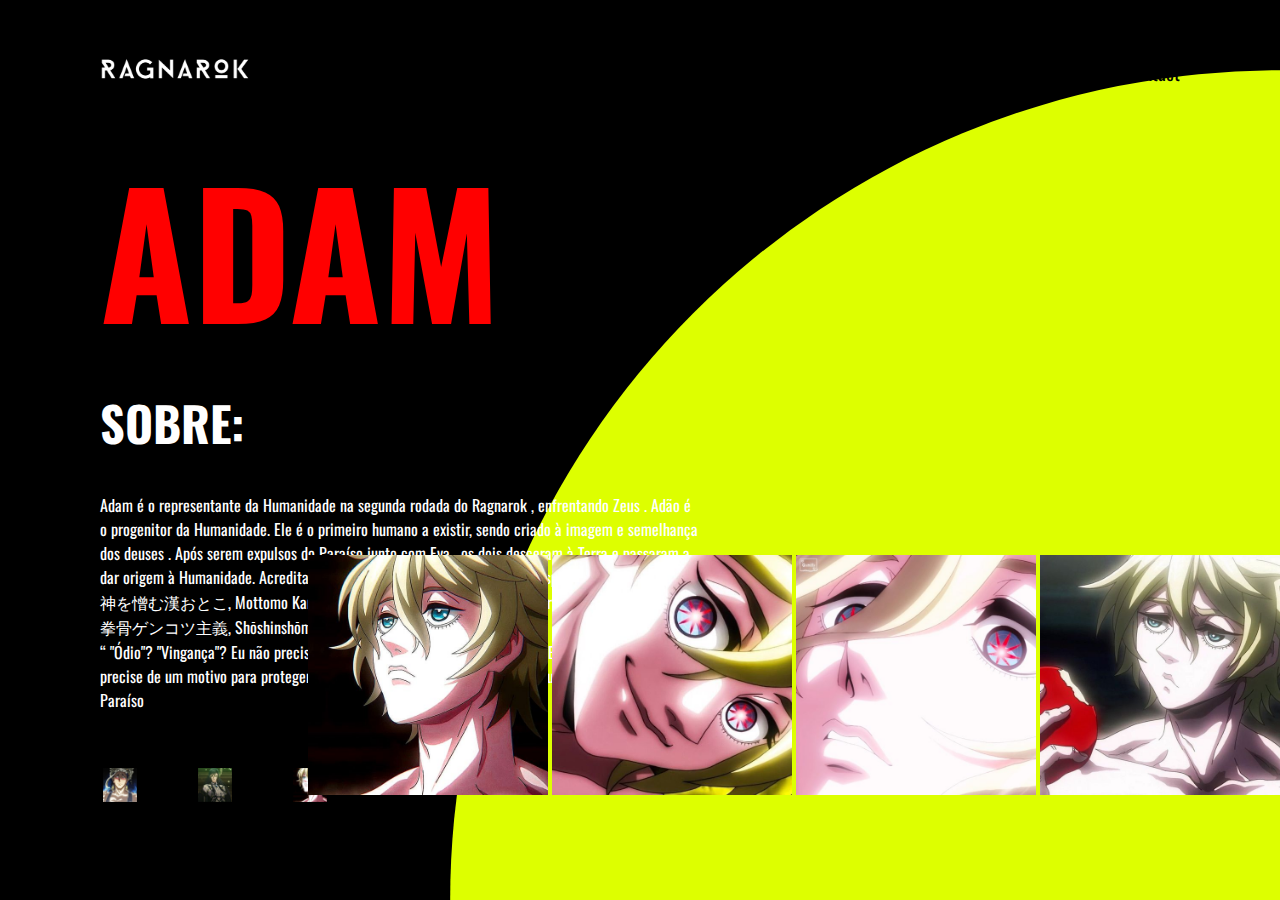
<file: trabalho_jorge/11_05/ADAM.HTML>
<!DOCTYPE html>
<html lang="en">
<head>
  <meta charset="UTF-8">
  <meta http-equiv="X-UA-Compatible" content="IE=edge">
  <meta name="viewport" content="width=device-width, initial-scale=1.0">
  <link rel="stylesheet" href="style3.css">
  <title>ADÃO</title>
</head>
<body>
  <section>
    <div class="circle3"></div>
    <header>
      <a href="#"><img src="Ragnarok_(Logo).png" alt="logo" class="logo"></a>
      <nav class="navegation3">
        <ul>
          <li><a href="home.html">Home</a></li>
          <li><a href="products.html">Products</a></li>
          <li><a href="Newsletter.html">Newsletter</a></li>
          <li><a href="Contato.html">Contact</a></li>
        </ul>
      </nav>
    </header>
    <div class="container3">
      <div class="text3">
        <h2><span>ADAM</span><br>SOBRE: </h2>
        <P>
          Adam é o representante da Humanidade na segunda rodada do Ragnarok , enfrentando Zeus .
          
          Adão é o progenitor da Humanidade. Ele é o primeiro humano a existir, sendo criado à imagem e semelhança dos deuses . Após serem expulsos do Paraíso junto com Eva , os dois desceram à Terra e passaram a dar origem à Humanidade.
          
          Acredita-se que ele seja " O homem que mais despreza os deuses " (最も神を憎む漢おとこ, Mottomo Kami o Nikumu Otoko ) e " The Ultimate Survivalist " (正真正銘の拳骨ゲンコツ主義, Shōshinshōmei no Genkotsu Shugi ).<br>
          “	
          "Ódio"? "Vingança"? Eu não preciso de nada disso. Não há razão para isso. Existe algum homem que precise de um motivo para proteger seus próprios filhos?	”
            
          — Adão para Zeus em Expulsão do Paraíso</P>
        </div>
  </div>
  <ul class="icons">
    <li><a href="BUDA.HTML"><img src="IMG01.PNG" alt="icons"></a></li>
    <li><a href="BRUNHILDE.HTML"><img src="IMG02.PNG" alt="icons"></a></li>
    <li><a href="ADAM.HTML"><img src="IMG03.PNG" alt="icons"></a></li>
  </ul>
  <div class="boxImg3">
    <img src="adãoimg.png" alt="" class="img1">
    <img src="adãoimg2.png" alt="" class="img2">
    <img src="adãoimg3.png" alt="" class="img3">
    <img src="adãoimg4.png" alt="" class="img4">
  </div>
  </section>
</body>
</html>
</file>
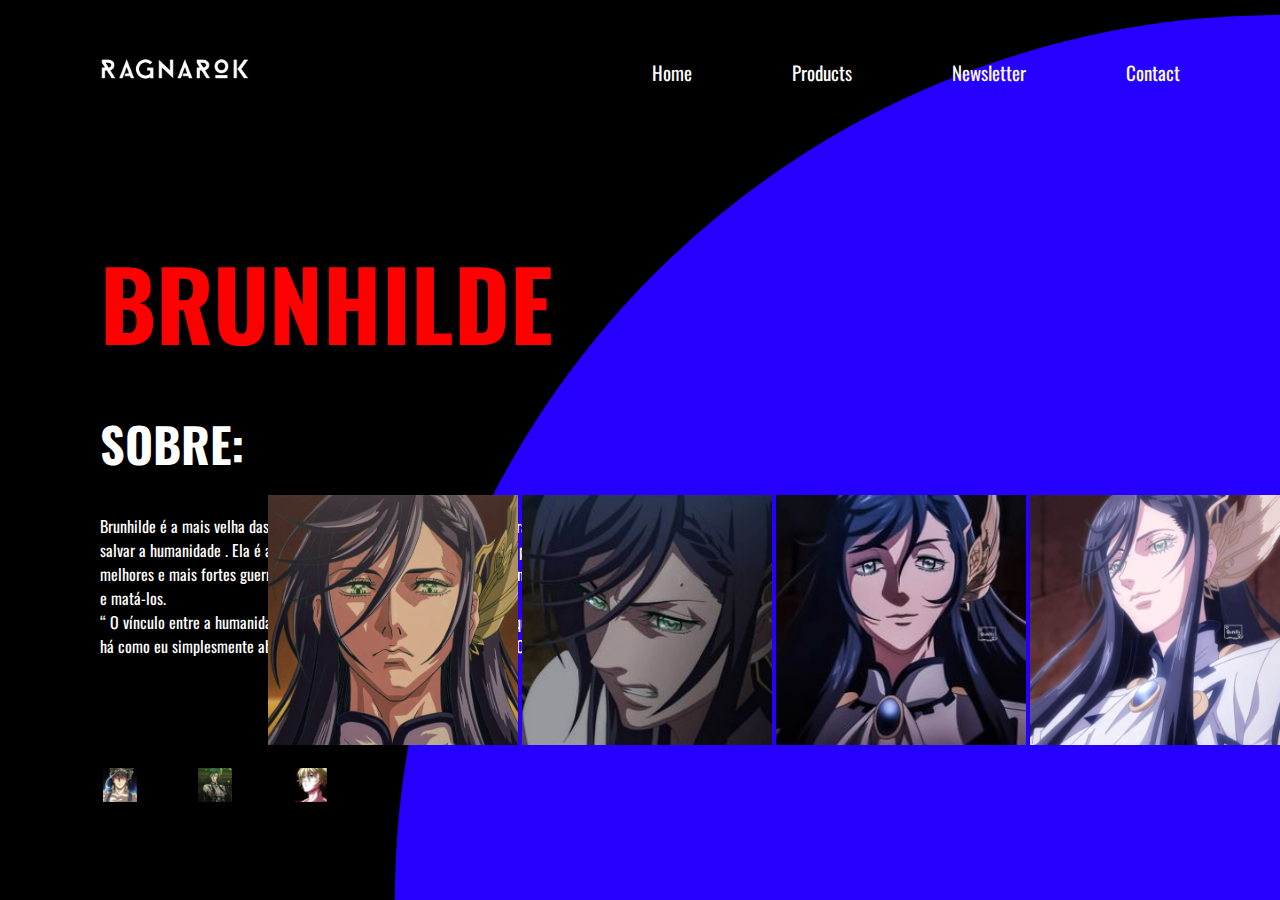
<file: trabalho_jorge/11_05/BRUNHILDE.HTML>
<!DOCTYPE html>
<html lang="en">
<head>
  <meta charset="UTF-8">
  <meta http-equiv="X-UA-Compatible" content="IE=edge">
  <meta name="viewport" content="width=device-width, initial-scale=1.0">
  <link rel="stylesheet" href="style4.css">
  <title>BRUNHILDE</title>
</head>
<body>
  <section>
    <div class="circle4"></div>
    <header>
      <a href="#"><img src="Ragnarok_(Logo).png" alt="logo2" class="logo2"></a>
      <nav class="navegation4">
        <ul>
          <li><a href="home.html">Home</a></li>
          <li><a href="products.html">Products</a></li>
          <li><a href="Newsletter.html">Newsletter</a></li>
          <li><a href="Contato.html">Contact</a></li>
        </ul>
      </nav>
    </header>
    <div class="container4">
      <div class="text4">
        <h2><span>BRUNHILDE</span><br>SOBRE: </h2>
        <P>
          Brunhilde é a mais velha das 13 irmãs Valquírias . Ela se levantou contra os deuses na tentativa de salvar a humanidade . Ela é a principal protagonista contínua da série, pois foi ela quem escolheu os melhores e mais fortes guerreiros da Humanidade em Ragnarok para enfrentar os deuses mais fortes e matá-los.<br>
          “	
          O vínculo entre a humanidade e nós, Valquírias , é mais profundo do que o dos outros Deuses . Não há como eu simplesmente abandoná-los .	”
              
          — Brunhilde para Göll em O Conflito Final</P>
    </div>
  </div>
  <ul class="icons">
    <li><a href="BUDA.HTML"><img src="IMG01.PNG" alt="icons"></a></li>
    <li><a href="BRUNHILDE.HTML"><img src="IMG02.PNG" alt="icons"></a></li>
    <li><a href="ADAM.HTML"><img src="IMG03.PNG" alt="icons"></a></li>
  </ul>
  <div class="boxImg4">
    <img src="brunildaimg.png" alt="" class="img01">
    <img src="brunildaimg2.png" alt="" class="img02">
    <img src="brunildaimg3.png" alt="" class="img03">
    <img src="brunildaimg4.png" alt="" class="img04">
  </div>
  </section>
      
</body>
</html>
</file>
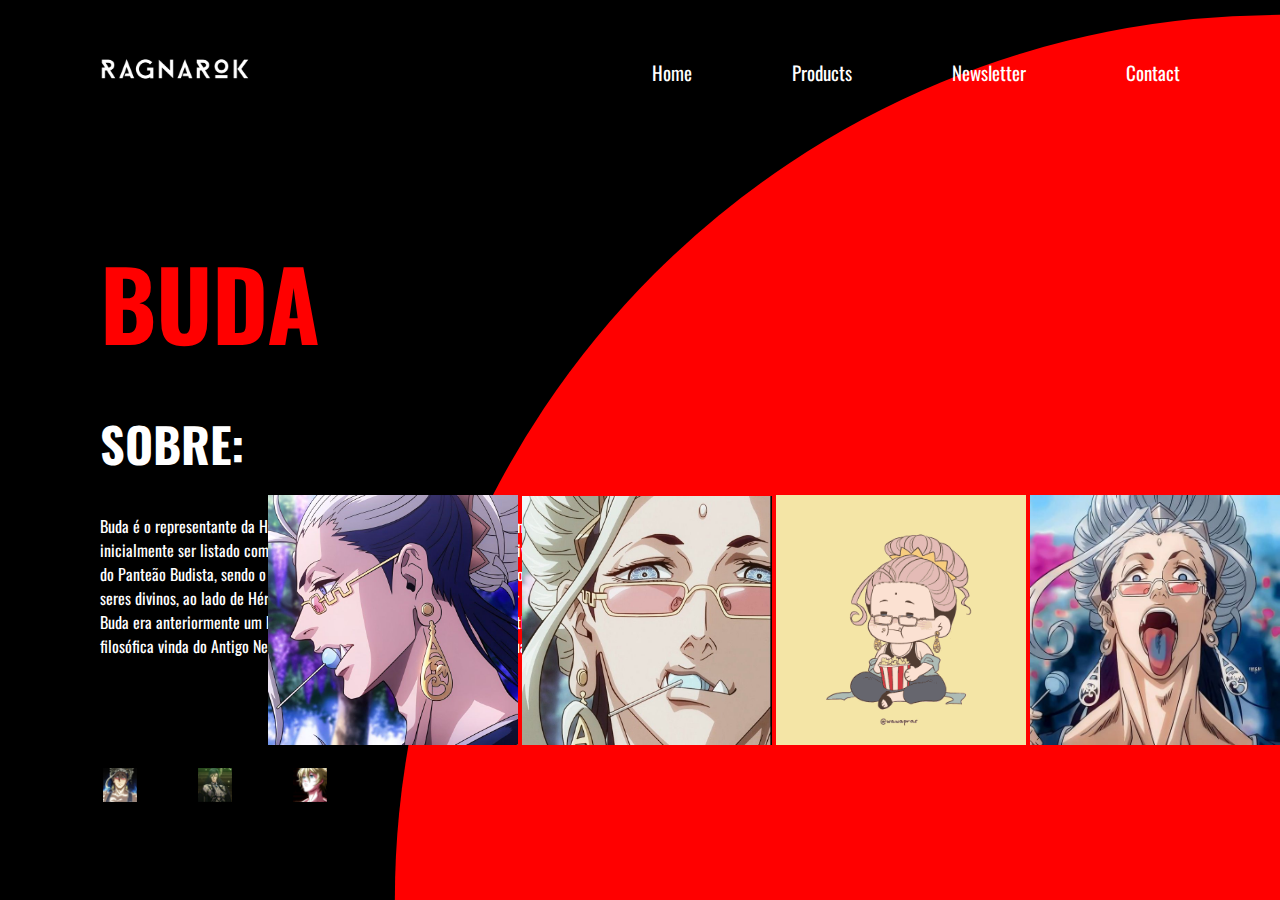
<file: trabalho_jorge/11_05/BUDA.HTML>
<!DOCTYPE html>
<html lang="en">
<head>
  <meta charset="UTF-8">
  <meta http-equiv="X-UA-Compatible" content="IE=edge">
  <meta name="viewport" content="width=device-width, initial-scale=1.0">
  <link rel="stylesheet" href="style2.css">
  <title>BUDA</title>
</head>
<body>
  <section>
    <div class="circle2"></div>
    <header>
      <a href="#"><img src="Ragnarok_(Logo).png" alt="logo2" class="logo2"></a>
      <nav class="navegation2">
        <ul>
          <li><a href="home.html">Home</a></li>
          <li><a href="products.html">Products</a></li>
          <li><a href="Newsletter.html">Newsletter</a></li>
          <li><a href="Contato.html">Contact</a></li>
        </ul>
      </nav>
    </header>
    <div class="container2">
      <div class="text2">
        <h2> <span>BUDA</span><br>SOBRE: </h2>
        <p>Buda é o representante da Humanidade na sexta rodada do Ragnarok, indo contra Zerofuku, apesar de inicialmente ser listado como representante dos deuses. Buda é uma divindade proeminente e líder do Panteão Budista, sendo o fundador do Budismo, um dos Quatro Sábios, bem como um dos poucos seres divinos, ao lado de Héracles e das Valquírias, que não são a favor da destruição da humanidade. Buda era anteriormente um humano com o nome de "Gautama Siddhartha" e uma famosa figura filosófica vinda do Antigo Nepal, antes de atingir a iluminação e eventualmente ascender à divindade.
        
        </p>
    </div>
  </div>
  <ul class="icons">
    <li><a href="BUDA.HTML"><img src="IMG01.PNG" alt="icons"></a></li>
    <li><a href="BRUNHILDE.HTML"><img src="IMG02.PNG" alt="icons"></a></li>
    <li><a href="ADAM.HTML"><img src="IMG03.PNG" alt="icons"></a></li>
  </ul>
  <div class="boxImg2">
    <img src="buda_img.png" alt="" class="img01">
    <img src="buda_img2.png" alt="" class="img02">
    <img src="ragnarok-shuumatsu-no-valkirye.gif" alt="" class="img03">
    <img src="buda_img4.png" alt="" class="img04">
  </div>
  </section>
</body>
</html>
</file>
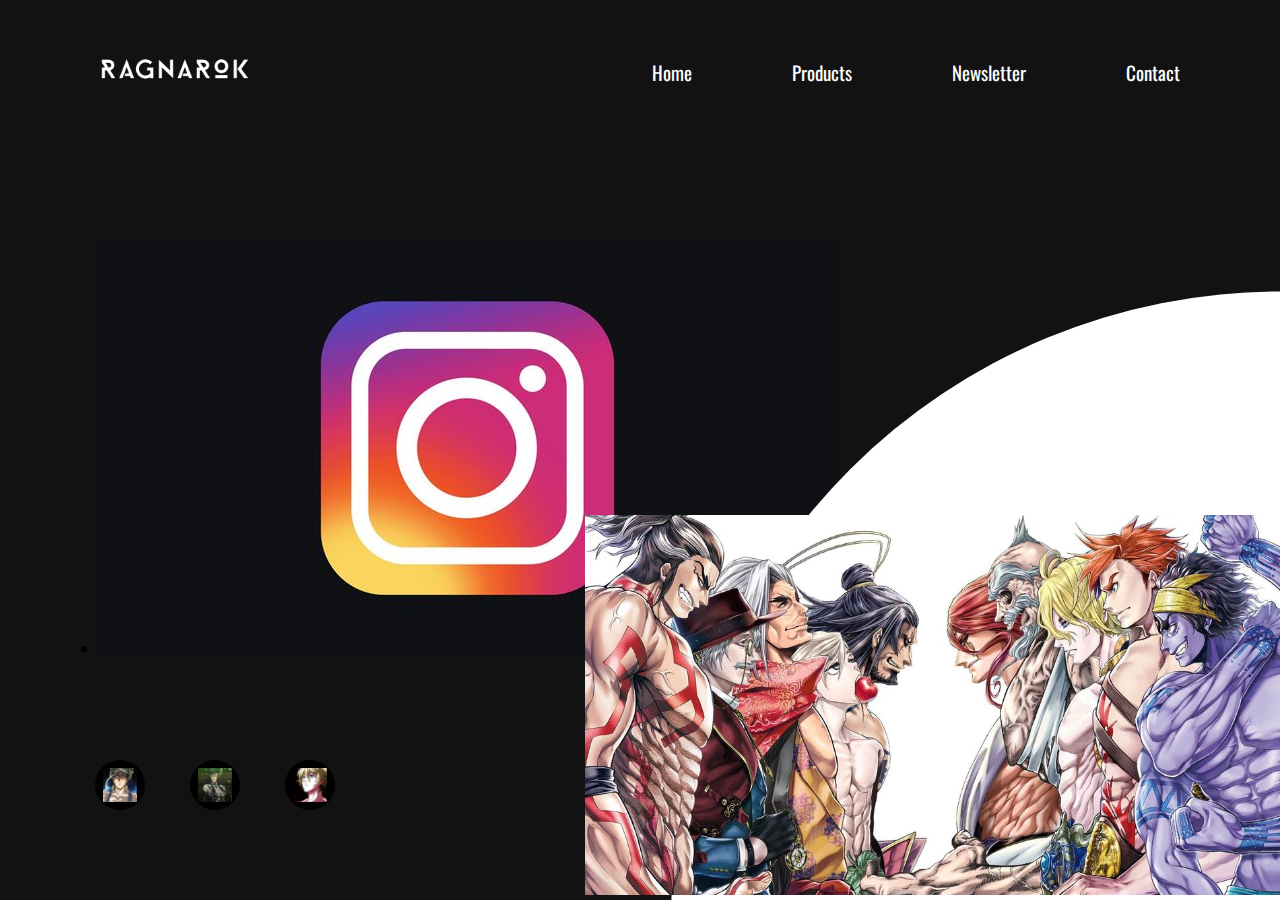
<file: trabalho_jorge/11_05/Contato.html>
<!DOCTYPE html>
<html lang="en">
<head>
  <meta charset="UTF-8">
  <meta http-equiv="X-UA-Compatible" content="IE=edge">
  <meta name="viewport" content="width=device-width, initial-scale=1.0">
  <link rel="stylesheet" href="style5.css">
  <title>contato</title>
</head>
<body>
  <section>
    <div class="circle5"></div>
    <header>
      <a href="#"><img src="Ragnarok_(Logo).png" alt="logo" class="logo"></a>
      <nav class="navegation5">
        <ul>
          <li><a href="home.html">Home</a></li>
          <li><a href="products.html">Products</a></li>
          <li><a href="Newsletter.html">Newsletter</a></li>
          <li><a href="Contato.html">Contact</a></li>
        </ul>
      </nav>
    </header>
    <ul class="icons">
      <li><a href="BUDA.HTML"><img src="IMG01.PNG" alt="icons"></a></li>
      <li><a href="BRUNHILDE.HTML"><img src="IMG02.PNG" alt="icons"></a></li>
      <li><a href="ADAM.HTML"><img src="IMG03.PNG" alt="icons"></a></li>
    </ul>
    <ul class="">
      <li><a href="https://instagram.com/record_ragnarok?igshid=MmJiY2I4NDBkZg=="><img src="instagram1.png" alt=""></a></li>
    </ul>
    <div class="boxImg5">
      <img src="ultima.png" alt="" class="img1">
    </div>
  </section>
</body>
</html>
</file>
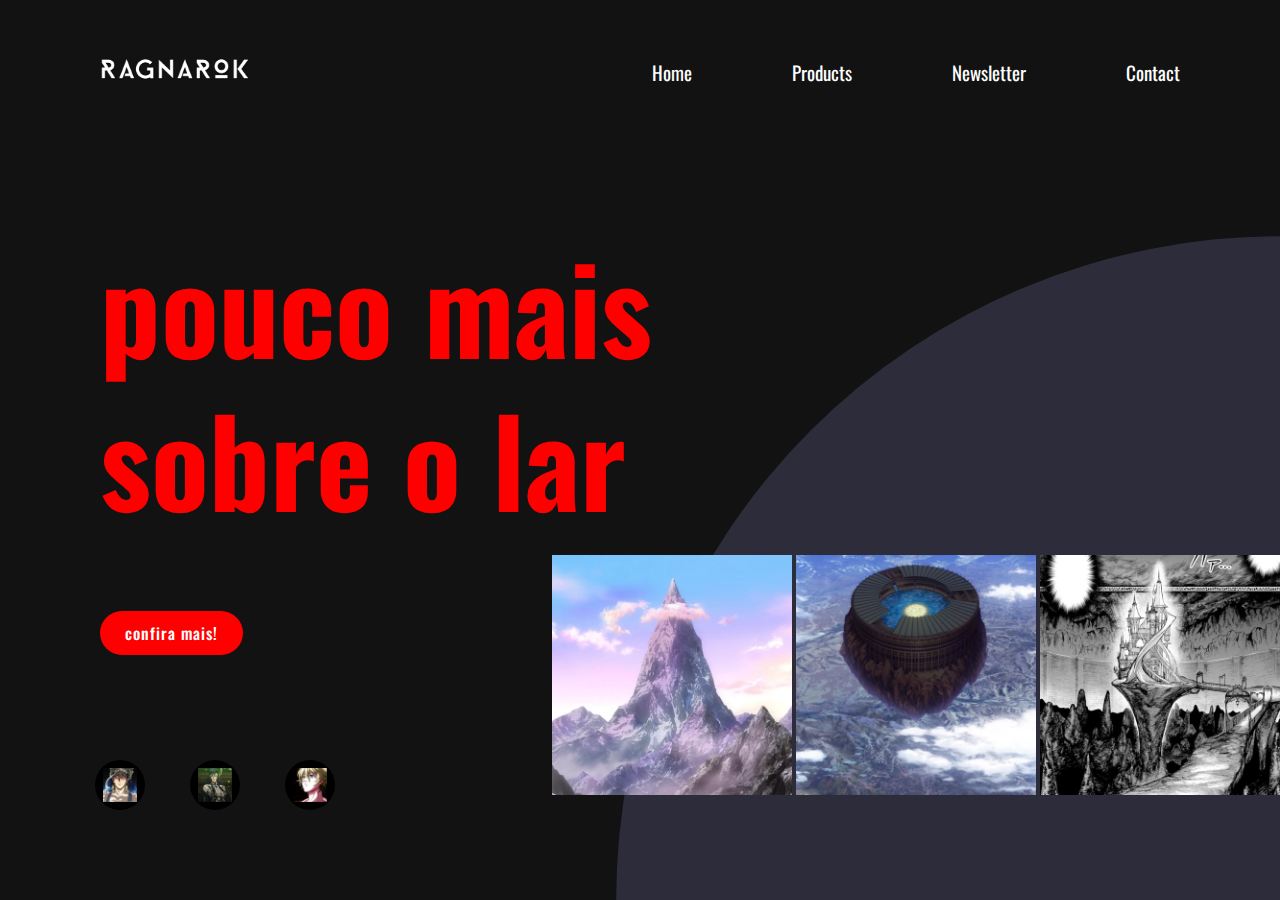
<file: trabalho_jorge/11_05/home.html>
<!DOCTYPE html>
<html lang="en">
<head>
  <meta charset="UTF-8">
  <meta http-equiv="X-UA-Compatible" content="IE=edge">
  <meta name="viewport" content="width=device-width, initial-scale=1.0">
  <link rel="stylesheet" href="style8.css">
  <title>home</title>
</head>
<body>
  <section>
    <div class="circle8"></div>
    <header>
      <a href="#"><img src="Ragnarok_(Logo).png" alt="logo" class="logo"></a>
      <nav class="navegation8">
        <ul>
          <li><a href="home.html">Home</a></li>
          <li><a href="products.html">Products</a></li>
          <li><a href="Newsletter.html">Newsletter</a></li>
          <li><a href="Contato.html">Contact</a></li>
        </ul>
      </nav>
    </header>
    <div class="container8">
      <div class="text8">
        <h2><span>pouco mais sobre o lar</span></h2>
        <a href="https://record-of-ragnarok.fandom.com/wiki/Valhalla_Arena">confira mais!</a>
    </div>
  </div>
    
    <ul class="icons">
      <li><a href="BUDA.HTML"><img src="IMG01.PNG" alt="icons"></a></li>
      <li><a href="BRUNHILDE.HTML"><img src="IMG02.PNG" alt="icons"></a></li>
      <li><a href="ADAM.HTML"><img src="IMG03.PNG" alt="icons"></a></li>
    </ul>
    <div class="boxImg8">
      <img  src="Svarga_anime.png" alt="" class="img1">
      <img  src="Svarga_anime2.png" alt="" class="img2">
      <img  src="Svarga_anime3.png" alt="" class="img3">
  </div>
  </section>
</body>
</html>
</file>
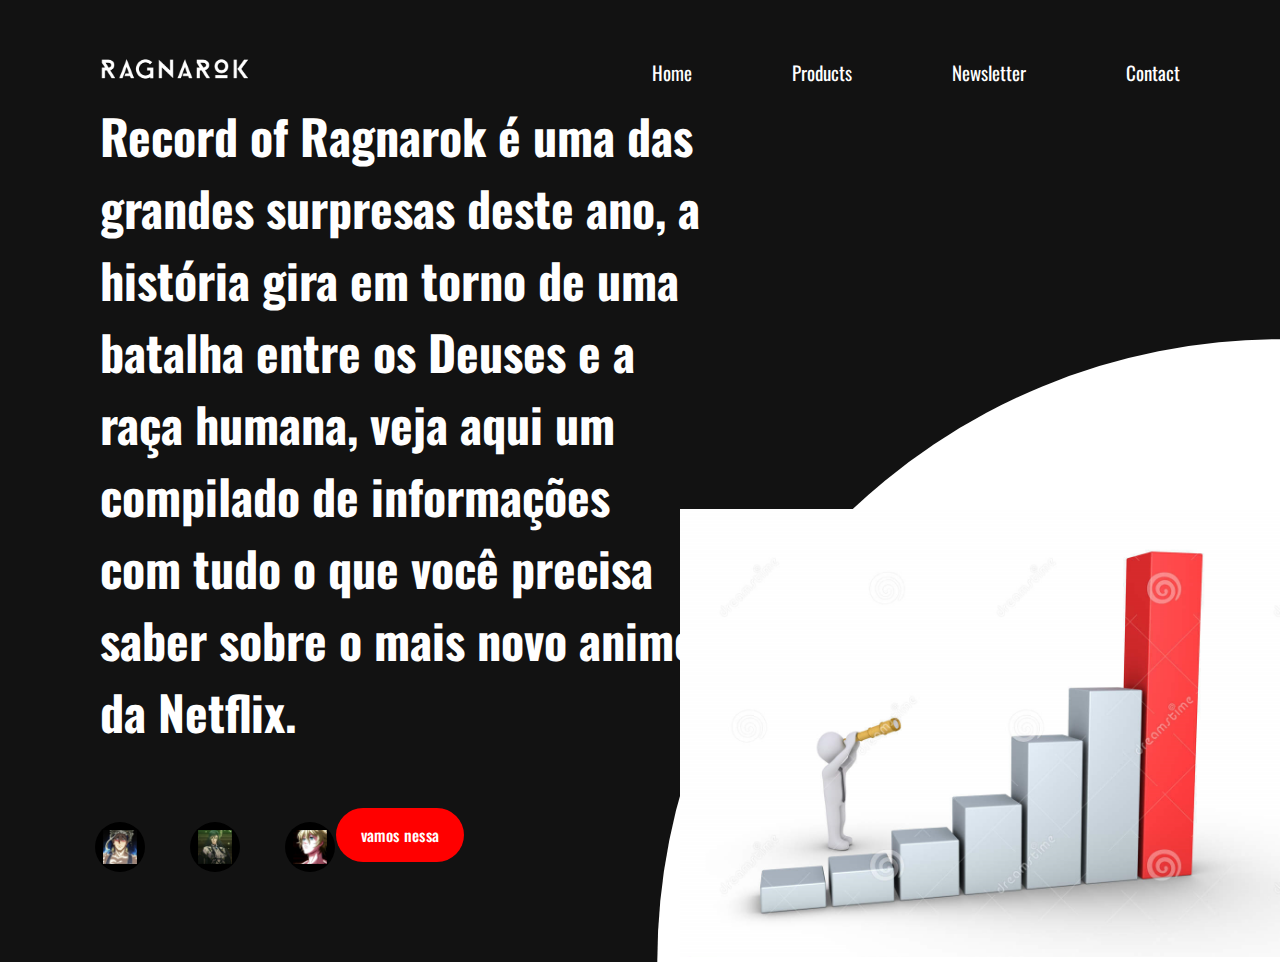
<file: trabalho_jorge/11_05/Newsletter.html>
<!DOCTYPE html>
<html lang="en">
<head>
  <meta charset="UTF-8">
  <meta http-equiv="X-UA-Compatible" content="IE=edge">
  <meta name="viewport" content="width=device-width, initial-scale=1.0">
  <link rel="stylesheet" href="style6.css">
  <title>newsletter</title>
</head>
<body>
  <section>
    <div class="circle6"></div>
    <header>
      <a href="#"><img src="Ragnarok_(Logo).png" alt="logo" class="logo"></a>
      <nav class="navegation6">
        <ul>
          <li><a href="home.html">Home</a></li>
          <li><a href="products.html">Products</a></li>
          <li><a href="Newsletter.html">Newsletter</a></li>
          <li><a href="Contato.html">Contact</a></li>
        </ul>
      </nav>
    </header>
    <div class="container6">
      <div class="text6">
        <h3>Record of Ragnarok é uma das grandes surpresas deste ano, a história gira em torno de uma batalha entre os Deuses e a raça humana, veja aqui um compilado de informações com tudo o que você precisa saber sobre o mais novo anime da Netflix. 

        </h3>
        <center> <a href="https://criticalhits.com.br/anime/record-of-ragnarok-veja-o-trailer-historia-e-tudo-o-que-voce-precisa-saber/">vamos nessa</a></center>
    </div>
  </div>
    <ul class="icons">
      <li><a href="BUDA.HTML"><img src="IMG01.PNG" alt="icons"></a></li>
      <li><a href="BRUNHILDE.HTML"><img src="IMG02.PNG" alt="icons"></a></li>
      <li><a href="ADAM.HTML"><img src="IMG03.PNG" alt="icons"></a></li>
    </ul>
    <div class="boxImg6">
      <img src="grafico1.png" alt="" class="img1">
    </div>
  </section>
</body>
</html>
</file>
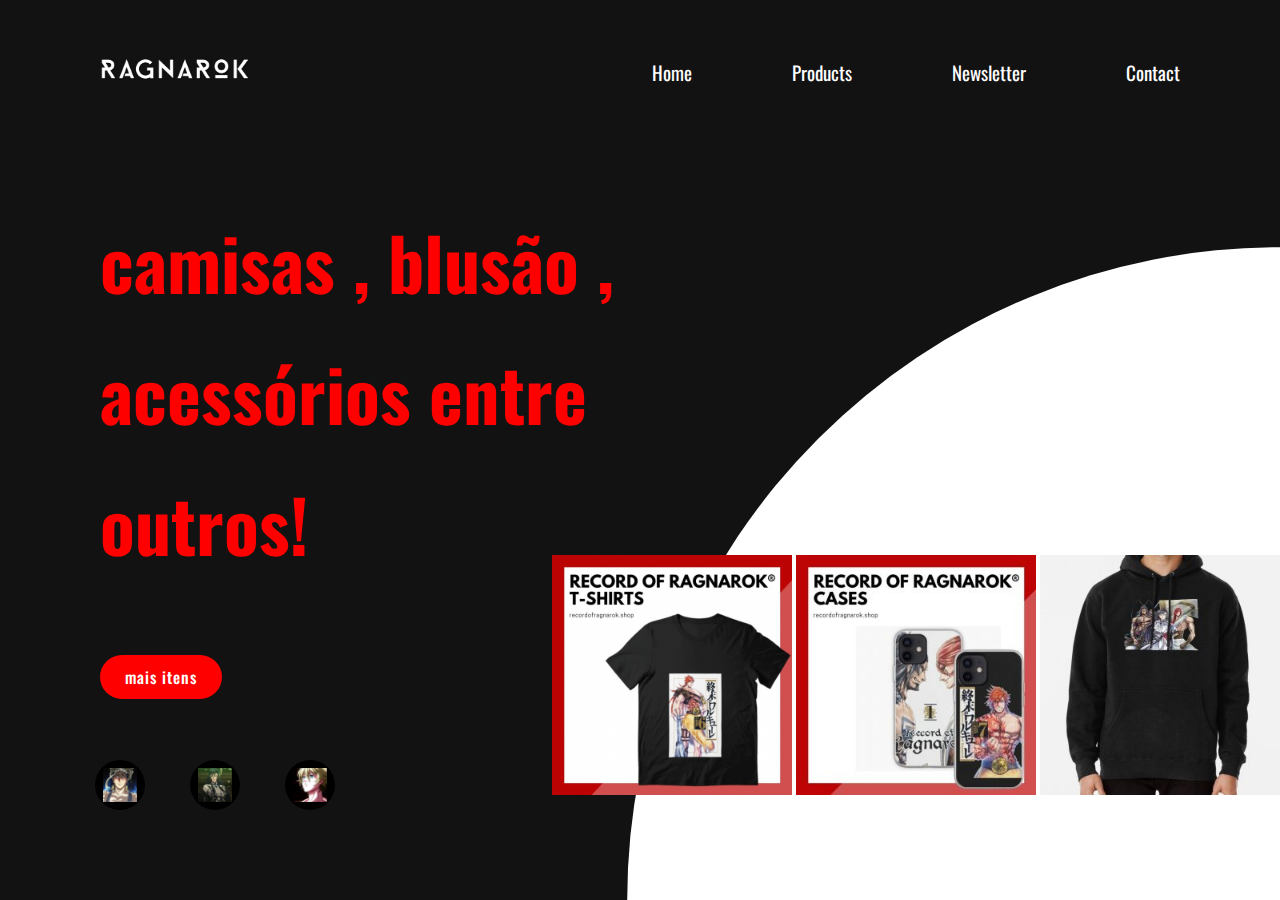
<file: trabalho_jorge/11_05/products.html>
<!DOCTYPE html>
<html lang="en">
<head>
  <meta charset="UTF-8">
  <meta http-equiv="X-UA-Compatible" content="IE=edge">
  <meta name="viewport" content="width=device-width, initial-scale=1.0">
  <link rel="stylesheet" href="style7.css">
  <title>produtos</title>
</head>
<body>
  <section>
    <div class="circle5"></div>
    <header>
      <a href="#"><img src="Ragnarok_(Logo).png" alt="logo" class="logo"></a>
      <nav class="navegation5">
        <ul>
          <li><a href="home.html">Home</a></li>
          <li><a href="products.html">Products</a></li>
          <li><a href="Newsletter.html">Newsletter</a></li>
          <li><a href="Contato.html">Contact</a></li>
        </ul>
      </nav>
    </header>
    <div class="container7">
      <div class="text7">
        <h2><span>camisas , blusão , acessórios entre outros!</span></h2>
        <a href="https://recordofragnarok.shop/">mais itens</a>
    </div>
  </div>
    
    <ul class="icons">
      <li><a href="BUDA.HTML"><img src="IMG01.PNG" alt="icons"></a></li>
      <li><a href="BRUNHILDE.HTML"><img src="IMG02.PNG" alt="icons"></a></li>
      <li><a href="ADAM.HTML"><img src="IMG03.PNG" alt="icons"></a></li>
    </ul>
    <div class="boxImg7">
      <img  src="foto.png" alt="" class="img1">
      <img  src="foto2.png" alt="" class="img2">
      <img  src="foto3.png" alt="" class="img3">
  </div>
  </section>
</body>
</html>
</file>
<file: trabalho_jorge/11_05/style3.css>
@import url('https://fonts.googleapis.com/css2?family= Oswald :wght@600 & display=swap');
*{
  margin: 0;
  padding: 0;
  box-sizing: border-box;
  font-family: 'Oswald', sem serifa;
}
section{
  position: relative;
  width: 100%;
  min-height: 100VH;
  padding: 100PX;
  background: black;
  display: flex;
  align-items: center;
  justify-content: space-between;
  overflow: hidden;
}
.circle3{
  position: absolute;
  top: 0;
  left: 0;
  width: 100%;
  height: 100%;
  background-color: rgb(221, 255, 0);
  clip-path: circle(75% at bottom right);
}
header{
  position: absolute;
  top: 0;
  left: 0;
  width: 100%;
  padding: 40px 100px;
  display: flex;
  align-items: center;
  justify-content: space-between;
}
header .logo{
  position: relative;
  max-width: 150px;
}
header .navegation3 ul{
  position: relative;
  display: flex;

}
header .navegation3 li{
  list-style: none;
}
header .navegation3 li a{
  color: #000000;
  display: inline-block;
  text-decoration: none;
  font-weight: 500%;
  font-size: 19px;
  margin-left: 100px;

}
.container3{
  position: relative;
  width: 100%;
  display: flex;
  align-items: center;
  justify-content: space-between;
}
.container3{
  position: relative;
  max-width: 600px;
  margin-right: 20px;
}
.container3 .text3 h2{
  color: #fff;
  font-size: 3em;
  margin-bottom: 10px;
  line-height: 2.5em;
  font-weight: 700;
}
.container3 .text3 h2 span{
  font-size: 3.5em;
  color: red;
}
.container3 .text3 p{
  color: #fff;
}
.container3 .text3 a{
  display: inline-block;
  margin-top: 50px;
  padding: 10px 25px;
  background: red;
  color: #fff;
  font-weight: 500;
  text-decoration: none;
  letter-spacing: 1px;
  border-radius: 40px;
  transition: 0.3s ease-in-out;
}
.container3 .text3 a:hover{
  transform: translateY(-10px);
}
.icons{
  position: absolute;
  bottom: 90px;
  left: 50px;
  display: flex;
  align-items: center;
  justify-content: center;
}
.icons li{
  list-style: none;
}
.icons li a{
  display: inline-block;
  width: 50px;
  height: 50px;
  border-radius: 50%;
  background: black;
  margin-left: 45px;
  display: flex;
  align-items: center;
  justify-content: center;
  transition: 0.3s ease-in-out;
}
.icons li a:hover{
  background: rgb(255, 38, 0);
  transform: translateY(-10px);

}
.icons li a img{
  transform: scale(0.06);
  
}
.boxImg3{
  position: absolute;
  right: 0;
  bottom: 100px;
}
.boxImg3 img{
  width: 240px;
}
.boxImg3 .img1{
transform: rotate(0deg);
}
.boxImg3 .img2{
  transform: rotate(0deg);
}
.boxImg3 .img3{
  transform:rotate(0deg);
}
.boxImg3 .img4{
  transform:rotate(0deg);
}
</file>
<file: trabalho_jorge/11_05/style4.css>
@import url('https://fonts.googleapis.com/css2?family= Oswald :wght@600 & display=swap');
*{
  margin: 0;
  padding: 0;
  box-sizing: border-box;
  font-family: 'Oswald', sem serifa;
}
section{
  position: relative;
  width: 100%;
  min-height: 100vh;
  padding: 100px;
  background: rgb(0, 0, 0);
  display: flex;
  align-items: center;
  justify-content: space-between;
  overflow: hidden;
}
.circle4{
  position: absolute;
  top: 0;
  left: 0;
  width: 100%;
  height: 100%;
  background-color: rgb(38, 0, 255);
  clip-path: circle(80% at bottom right);
}
header{
  position: absolute;
  top: 0;
  left: 0;
  width: 100%;
  padding: 40px 100px;
  display: flex;
  align-items: center;
  justify-content: space-between;
}
header .logo2{
  position: relative;
  max-width: 150px;
}
header .navegation4 ul{
  position: relative;
  display: flex;

}
header .navegation4 li{
  list-style: none;
}
header .navegation4 li a{
  color: #fff;
  display: inline-block;
  text-decoration: none;
  font-weight: 500%;
  font-size: 19px;
  margin-left: 100px;

}
.container4{
  position: relative;
  width: 100%;
  display: flex;
  align-items: center;
  justify-content: space-between;
}
.container4 .text4{
  position: relative;
  max-width: 600px;
  margin-right: 20px;
}
.container4 .text4 h2{
  color: #fff;
  font-size: 3em;
  margin-bottom: 10px;
  line-height: 2.5em;
  font-weight: 700;
}
.container4 .text4 h2 span{
  font-size: 2em;
  color: red;
}
.container4 .text4 p{
  color: #fff;
}
.container4 .text4 a{
  display: inline-block;
  margin-top: 50px;
  padding: 10px 25px;
  background: red;
  color: #fff;
  font-weight: 500;
  text-decoration: none;
  letter-spacing: 1px;
  border-radius: 40px;
  transition: 0.3s ease-in-out;
}
.container4 .text4 a:hover{
  transform: translateY(-10px);
}
.icons{
  position: absolute;
  bottom: 90px;
  left: 50px;
  display: flex;
  align-items: center;
  justify-content: center;
}
.icons li{
  list-style: none;
}
.icons li a{
  display: inline-block;
  width: 50px;
  height: 50px;
  border-radius: 50%;
  background: rgb(0, 0, 0);
  margin-left: 45px;
  display: flex;
  align-items: center;
  justify-content: center;
  transition: 0.3s ease-in-out;
}
.icons li a:hover{
  background: rgb(255, 38, 0);
  transform: translateY(-10px);

}
.icons li a img{
  transform: scale(0.06);
  
}
.boxImg4{
  position: absolute;
  right: 0;
  bottom: 150px;
}
.boxImg4 img{
  width: 250px;
}
.boxImg4 .img01{
  transform: rotate(0deg);
}
.boxImg4 .img02{
  transform: rotate(0deg);
}
.boxImg4 .img03{
  transform: rotate(0deg);
}
.boxImg4 .img04{
  transform: rotate(0deg);
}
</file>
<file: trabalho_jorge/11_05/style2.css>
@import url('https://fonts.googleapis.com/css2?family= Oswald :wght@600 & display=swap');
*{
  margin: 0;
  padding: 0;
  box-sizing: border-box;
  font-family: 'Oswald', sem serifa;
}
section{
  position: relative;
  width: 100%;
  min-height: 100vh;
  padding: 100px;
  background: rgb(0, 0, 0);
  display: flex;
  align-items: center;
  justify-content: space-between;
  overflow: hidden;
}
.circle2{
  position: absolute;
  top: 0;
  left: 0;
  width: 100%;
  height: 100%;
  background-color: rgb(255, 0, 0);
  clip-path: circle(80% at bottom right);
}
header{
  position: absolute;
  top: 0;
  left: 0;
  width: 100%;
  padding: 40px 100px;
  display: flex;
  align-items: center;
  justify-content: space-between;
}
header .logo2{
  position: relative;
  max-width: 150px;
}
header .navegation2 ul{
  position: relative;
  display: flex;

}
header .navegation2 li{
  list-style: none;
}
header .navegation2 li a{
  color: #fff;
  display: inline-block;
  text-decoration: none;
  font-weight: 500%;
  font-size: 19px;
  margin-left: 100px;

}
.container2{
  position: relative;
  width: 100%;
  display: flex;
  align-items: center;
  justify-content: space-between;
}
.container2 .text2{
  position: relative;
  max-width: 600px;
  margin-right: 20px;
}
.container2 .text2 h2{
  color: #fff;
  font-size: 3em;
  margin-bottom: 10px;
  line-height: 2.5em;
  font-weight: 700;
}
.container2 .text2 h2 span{
  font-size: 2em;
  color: red;
}
.container2 .text2 p{
  color: #fff;
}
.container2 .text2 a{
  display: inline-block;
  margin-top: 50px;
  padding: 10px 25px;
  background: red;
  color: #fff;
  font-weight: 500;
  text-decoration: none;
  letter-spacing: 1px;
  border-radius: 40px;
  transition: 0.3s ease-in-out;
}
.container2 .text2 a:hover{
  transform: translateY(-10px);
}
.icons{
  position: absolute;
  bottom: 90px;
  left: 50px;
  display: flex;
  align-items: center;
  justify-content: center;
}
.icons li{
  list-style: none;
}
.icons li a{
  display: inline-block;
  width: 50px;
  height: 50px;
  border-radius: 50%;
  background: rgb(0, 0, 0);
  margin-left: 45px;
  display: flex;
  align-items: center;
  justify-content: center;
  transition: 0.3s ease-in-out;
}
.icons li a:hover{
  background: rgb(255, 38, 0);
  transform: translateY(-10px);

}
.icons li a img{
  transform: scale(0.06);
  
}
.boxImg2{
  position: absolute;
  right: 0;
  bottom: 150px;
}
.boxImg2 img{
  width: 250px;
}
.boxImg2 .img01{
  transform: rotate(0deg);
}
.boxImg2 .img02{
  transform: rotate(0deg);
}
.boxImg2 .img03{
  transform: rotate(0deg);
}
.boxImg2 .img04{
  transform: rotate(0deg);
}
</file>
<file: trabalho_jorge/11_05/style5.css>
@import url('https://fonts.googleapis.com/css2?family= Oswald :wght@600 & display=swap');
*{
  margin: 0;
  padding: 0;
  box-sizing: border-box;
  font-family: 'Oswald', sem serifa;
}
section{
  position: relative;
  width: 100%;
  min-height: 100vh;
  padding: 100px;
  background: #121212;
  display: flex;
  align-items: center;
  justify-content: space-between;
  overflow: hidden;
}
.circle5{
  position: absolute;
  top: 0;
  left: 0;
  width: 100%;
  height: 100%;
  background-color: rgb(255, 255, 255);
  clip-path: circle(55% at bottom right);
}
header{
  position: absolute;
  top: 0;
  left: 0;
  width: 100%;
  padding: 40px 100px;
  display: flex;
  align-items: center;
  justify-content: space-between;
}
header .logo{
  position: relative;
  max-width: 150px;
}
header .navegation5 ul{
  position: relative;
  display: flex;

}
header .navegation5 li{
  list-style: none;
}
header .navegation5 li a{
  color: #ffffff;
  display: inline-block;
  text-decoration: none;
  font-weight: 500%;
  font-size: 19px;
  margin-left: 100px;

}
.icons{
  position: absolute;
  bottom: 90px;
  left: 50px;
  display: flex;
  align-items: center;
  justify-content: center;
}
.icons li{
  list-style: none;
}
.icons li a{
  display: inline-block;
  width: 50px;
  height: 50px;
  border-radius: 50%;
  background: black;
  margin-left: 45px;
  display: flex;
  align-items: center;
  justify-content: center;
  transition: 0.3s ease-in-out;
}
.icons li a:hover{
  background: rgb(255, 38, 0);
  transform: translateY(-10px);

}
.icons li a img{
  transform: scale(0.06);
  
}
.boxImg5{
  position: absolute;
  right: 0;
  bottom: 0px;
}
.boxImg5 img{
  width: 695px;
}
.boxImg5 .img1{
transform: rotate(0deg);
}
</file>
<file: trabalho_jorge/11_05/style8.css>
@import url('https://fonts.googleapis.com/css2?family= Oswald :wght@600 & display=swap');
*{
  margin: 0;
  padding: 0;
  box-sizing: border-box;
  font-family: 'Oswald', sem serifa;
}
section{
  position: relative;
  width: 100%;
  min-height: 100vh;
  padding: 100px;
  background: #121212;
  display: flex;
  align-items: center;
  justify-content: space-between;
  overflow: hidden;
}
.circle8{
  position: absolute;
  top: 0;
  left: 0;
  width: 100%;
  height: 100%;
  background-color: rgb(44, 44, 58);
  clip-path: circle(60% at bottom right);
}
header{
  position: absolute;
  top: 0;
  left: 0;
  width: 100%;
  padding: 40px 100px;
  display: flex;
  align-items: center;
  justify-content: space-between;
}
header .logo{
  position: relative;
  max-width: 150px;
}
header .navegation8 ul{
  position: relative;
  display: flex;

}
header .navegation8 li{
  list-style: none;
}
header .navegation8 li a{
  color: #ffffff;
  display: inline-block;
  text-decoration: none;
  font-weight: 500%;
  font-size: 19px;
  margin-left: 100px;

}
.container8{
  position: relative;
  width: 100%;
  display: flex;
  align-items: center;
  justify-content: space-between;
}
.container8{
  position: relative;
  max-width: 600px;
  margin-right: 20px;
}
.container8 .text8 h2{
  color: #fff;
  font-size: 3em;
  margin-bottom: 10px;
  line-height: 2.5em;
  font-weight: 700;
}
.container8 .text8 h2 span{
  font-size: 2.5em;
  color: red;
}
.container8 .text8 p{
  color: #fff;
}
.container8 .text8 a{
  display: inline-block;
  margin-top: 50px;
  padding: 10px 25px;
  background: red;
  color: #fff;
  font-weight: 500;
  text-decoration: none;
  letter-spacing: 1px;
  border-radius: 40px;
  transition: 0.3s ease-in-out;
}
.container8 .text8 a:hover{
  transform: translateY(-10px);
}
.icons{
  position: absolute;
  bottom: 90px;
  left: 50px;
  display: flex;
  align-items: center;
  justify-content: center;
}
.icons li{
  list-style: none;
}
.icons li a{
  display: inline-block;
  width: 50px;
  height: 50px;
  border-radius: 50%;
  background: black;
  margin-left: 45px;
  display: flex;
  align-items: center;
  justify-content: center;
  transition: 0.3s ease-in-out;
}
.icons li a:hover{
  background: rgb(255, 38, 0);
  transform: translateY(-10px);

}
.icons li a img{
  transform: scale(0.06);
  
}
.boxImg8{
  position: absolute;
  right: 0;
  bottom: 100px;
}
.boxImg8 img{
  width: 240px;
}
.boxImg8 .img1{
transform: rotate(0deg);
}
.boxImg8 .img2{
  transform: rotate(0deg);
}
.boxImg8 .img3{
  transform:rotate(0deg);
}
</file>
<file: trabalho_jorge/11_05/style6.css>
@import url('https://fonts.googleapis.com/css2?family= Oswald :wght@600 & display=swap');
*{
  margin: 0;
  padding: 0;
  box-sizing: border-box;
  font-family: 'Oswald', sem serifa;
}
section{
  position: relative;
  width: 100%;
  min-height: 100vh;
  padding: 100px;
  background: #121212;
  display: flex;
  align-items: center;
  justify-content: space-between;
  overflow: hidden;
}
.circle6{
  position: absolute;
  top: 0;
  left: 0;
  width: 100%;
  height: 100%;
  background-color: rgb(255, 255, 255);
  clip-path: circle(55% at bottom right);
}
header{
  position: absolute;
  top: 0;
  left: 0;
  width: 100%;
  padding: 40px 100px;
  display: flex;
  align-items: center;
  justify-content: space-between;
}
header .logo{
  position: relative;
  max-width: 150px;
}
header .navegation6 ul{
  position: relative;
  display: flex;

}
header .navegation6 li{
  list-style: none;
}
header .navegation6 li a{
  color: #ffffff;
  display: inline-block;
  text-decoration: none;
  font-weight: 500%;
  font-size: 19px;
  margin-left: 100px;

}
.container6{
  position: relative;
  width: 100%;
  display: flex;
  align-items: center;
  justify-content: space-between;
}
.container6{
  position: relative;
  max-width: 600px;
  margin-right: 20px;
}
.container6 .text6 h3{
  color: #fff;
  font-size: 3em;
  margin-bottom: 10px;
  line-height: 1.5em;
  font-weight: 700;
}
.container6 .text6 a{
  display: inline-block;
  margin-top: 50px;
  padding: 15px 25px;
  background: red;
  color: #fff;
  font-weight: 500;
  text-decoration: none;
  letter-spacing: 0.3px;
  border-radius: 40px;
  transition: 0.3s ease-in-out;
  
}
.container6 .text6 a:hover{
  transform: translateY(-10px);
}
.icons{
  position: absolute;
  bottom: 90px;
  left: 50px;
  display: flex;
  align-items: center;
  justify-content: center;
}
.icons li{
  list-style: none;
}
.icons li a{
  display: inline-block;
  width: 50px;
  height: 50px;
  border-radius: 50%;
  background: black;
  margin-left: 45px;
  display: flex;
  align-items: center;
  justify-content: center;
  transition: 0.3s ease-in-out;
}
.icons li a:hover{
  background: rgb(255, 38, 0);
  transform: translateY(-10px);

}
.icons li a img{
  transform: scale(0.06);
  
}
.boxImg6{
  position: absolute;
  right: 0;
  bottom: 0px;
}
.boxImg6 img{
  width: 600px;
}
.boxImg6 .img1{
transform: rotate(0deg);
}
</file>
<file: trabalho_jorge/11_05/style7.css>
@import url('https://fonts.googleapis.com/css2?family= Oswald :wght@600 & display=swap');
*{
  margin: 0;
  padding: 0;
  box-sizing: border-box;
  font-family: 'Oswald', sem serifa;
}
section{
  position: relative;
  width: 100%;
  min-height: 100vh;
  padding: 100px;
  background: #121212;
  display: flex;
  align-items: center;
  justify-content: space-between;
  overflow: hidden;
}
.circle5{
  position: absolute;
  top: 0;
  left: 0;
  width: 100%;
  height: 100%;
  background-color: rgb(255, 255, 255);
  clip-path: circle(59% at bottom right);
}
header{
  position: absolute;
  top: 0;
  left: 0;
  width: 100%;
  padding: 40px 100px;
  display: flex;
  align-items: center;
  justify-content: space-between;
}
header .logo{
  position: relative;
  max-width: 150px;
}
header .navegation5 ul{
  position: relative;
  display: flex;

}
header .navegation5 li{
  list-style: none;
}
header .navegation5 li a{
  color: #ffffff;
  display: inline-block;
  text-decoration: none;
  font-weight: 500%;
  font-size: 19px;
  margin-left: 100px;

}
.container7{
  position: relative;
  width: 100%;
  display: flex;
  align-items: center;
  justify-content: space-between;
}
.container7{
  position: relative;
  max-width: 600px;
  margin-right: 20px;
}
.container7 .text7 h2{
  color: #fff;
  font-size: 3em;
  margin-bottom: 10px;
  line-height: 2.5em;
  font-weight: 700;
}
.container7 .text7 h2 span{
  font-size: 1.5em;
  color: red;
}
.container7 .text7 p{
  color: #fff;
}
.container7 .text7 a{
  display: inline-block;
  margin-top: 50px;
  padding: 10px 25px;
  background: red;
  color: #fff;
  font-weight: 500;
  text-decoration: none;
  letter-spacing: 1px;
  border-radius: 40px;
  transition: 0.3s ease-in-out;
}
.container7 .text7 a:hover{
  transform: translateY(-10px);
}
.icons{
  position: absolute;
  bottom: 90px;
  left: 50px;
  display: flex;
  align-items: center;
  justify-content: center;
}
.icons li{
  list-style: none;
}
.icons li a{
  display: inline-block;
  width: 50px;
  height: 50px;
  border-radius: 50%;
  background: black;
  margin-left: 45px;
  display: flex;
  align-items: center;
  justify-content: center;
  transition: 0.3s ease-in-out;
}
.icons li a:hover{
  background: rgb(255, 38, 0);
  transform: translateY(-10px);

}
.icons li a img{
  transform: scale(0.06);
  
}
.boxImg7{
  position: absolute;
  right: 0;
  bottom: 100px;
}
.boxImg7 img{
  width: 240px;
}
.boxImg7 .img1{
transform: rotate(0deg);
}
.boxImg7 .img2{
  transform: rotate(0deg);
}
.boxImg7 .img3{
  transform:rotate(0deg);
}
</file>
